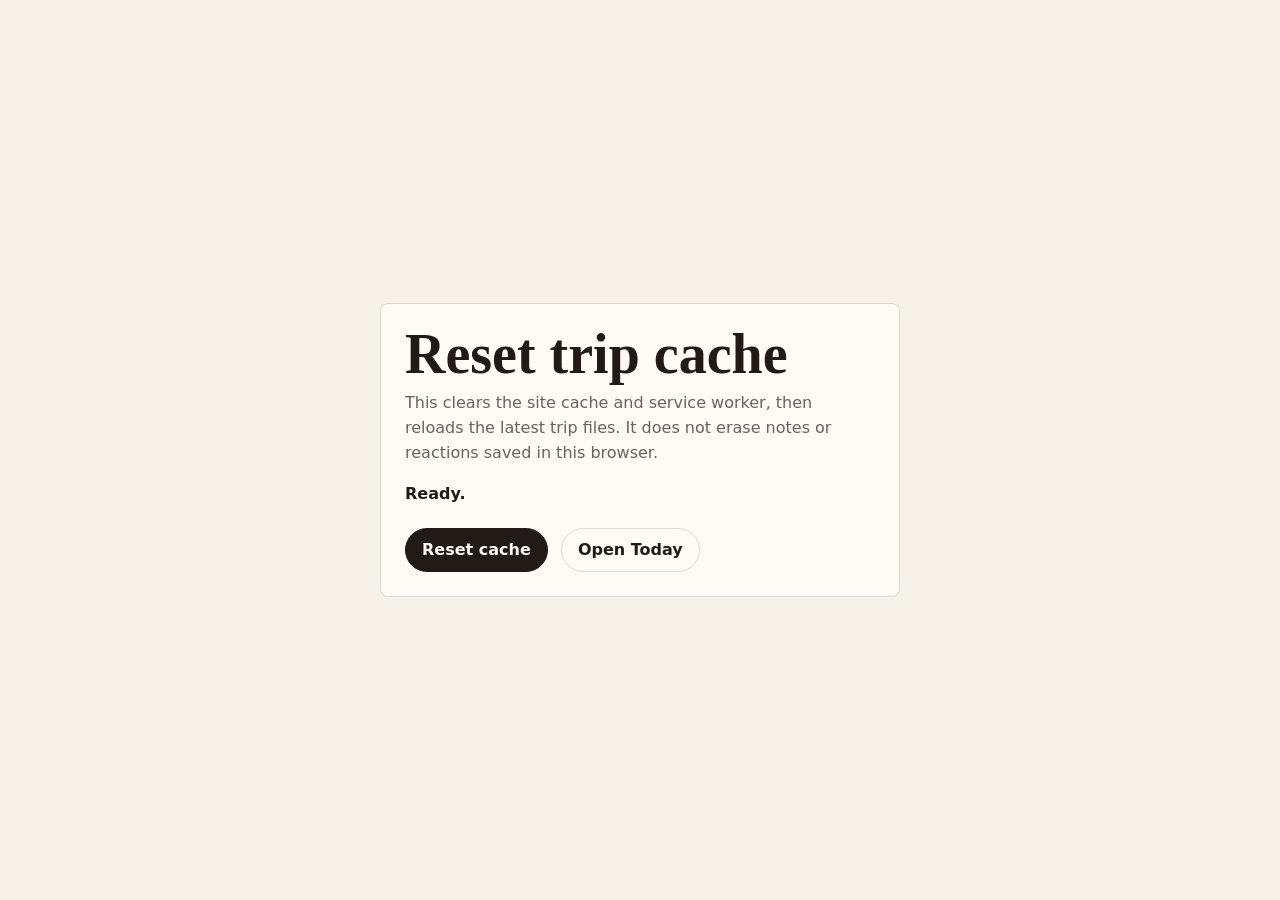
<file: reset-cache.html>
<!doctype html>
<html lang="en">
<head>
  <meta charset="utf-8" />
  <meta name="viewport" content="width=device-width, initial-scale=1" />
  <title>Reset Trip Cache</title>
  <style>
    :root {
      color-scheme: light;
      --ink: #211a16;
      --muted: #6d6259;
      --paper: #f7f2e9;
      --line: rgba(45, 34, 24, .15);
      --olive: #3d6049;
    }

    * { box-sizing: border-box; }

    body {
      min-height: 100vh;
      margin: 0;
      display: grid;
      place-items: center;
      padding: 24px;
      color: var(--ink);
      background: var(--paper);
      font-family: Inter, ui-sans-serif, system-ui, -apple-system, BlinkMacSystemFont, "Segoe UI", sans-serif;
    }

    main {
      width: min(520px, 100%);
      border: 1px solid var(--line);
      border-radius: 8px;
      padding: 24px;
      background: rgba(255, 251, 244, .9);
    }

    h1 {
      margin: 0 0 10px;
      font-family: Georgia, "Times New Roman", serif;
      font-size: clamp(2rem, 8vw, 3.5rem);
      line-height: .95;
      letter-spacing: 0;
    }

    p {
      margin: 0 0 16px;
      color: var(--muted);
      line-height: 1.55;
    }

    .status {
      min-height: 28px;
      margin-bottom: 18px;
      color: var(--ink);
      font-weight: 800;
    }

    a,
    button {
      appearance: none;
      display: inline-flex;
      align-items: center;
      min-height: 44px;
      border: 1px solid var(--ink);
      border-radius: 999px;
      padding: 10px 16px;
      color: #fffaf0;
      background: var(--ink);
      font: inherit;
      font-weight: 850;
      text-decoration: none;
      cursor: pointer;
    }

    a.secondary {
      margin-left: 8px;
      color: var(--ink);
      background: transparent;
      border-color: var(--line);
    }
  </style>
</head>
<body>
  <main>
    <h1>Reset trip cache</h1>
    <p>This clears the site cache and service worker, then reloads the latest trip files. It does not erase notes or reactions saved in this browser.</p>
    <p class="status" id="status">Ready.</p>
    <button id="resetButton" type="button">Reset cache</button>
    <a class="secondary" href="./today/">Open Today</a>
  </main>

  <script>
    const statusEl = document.getElementById('status');
    const button = document.getElementById('resetButton');

    async function resetTripCache() {
      button.disabled = true;
      statusEl.textContent = 'Clearing cached trip files...';

      if ('serviceWorker' in navigator) {
        const registrations = await navigator.serviceWorker.getRegistrations();
        await Promise.all(registrations.map((registration) => registration.unregister()));
      }

      if ('caches' in window) {
        const keys = await caches.keys();
        await Promise.all(keys.map((key) => caches.delete(key)));
      }

      statusEl.textContent = 'Cache reset. Opening the latest Today page...';
      window.location.replace(`./today/?fresh=${Date.now()}`);
    }

    button.addEventListener('click', () => {
      resetTripCache().catch(() => {
        button.disabled = false;
        statusEl.textContent = 'Reset failed. Try a browser hard reload.';
      });
    });
  </script>
</body>
</html>
</file>
